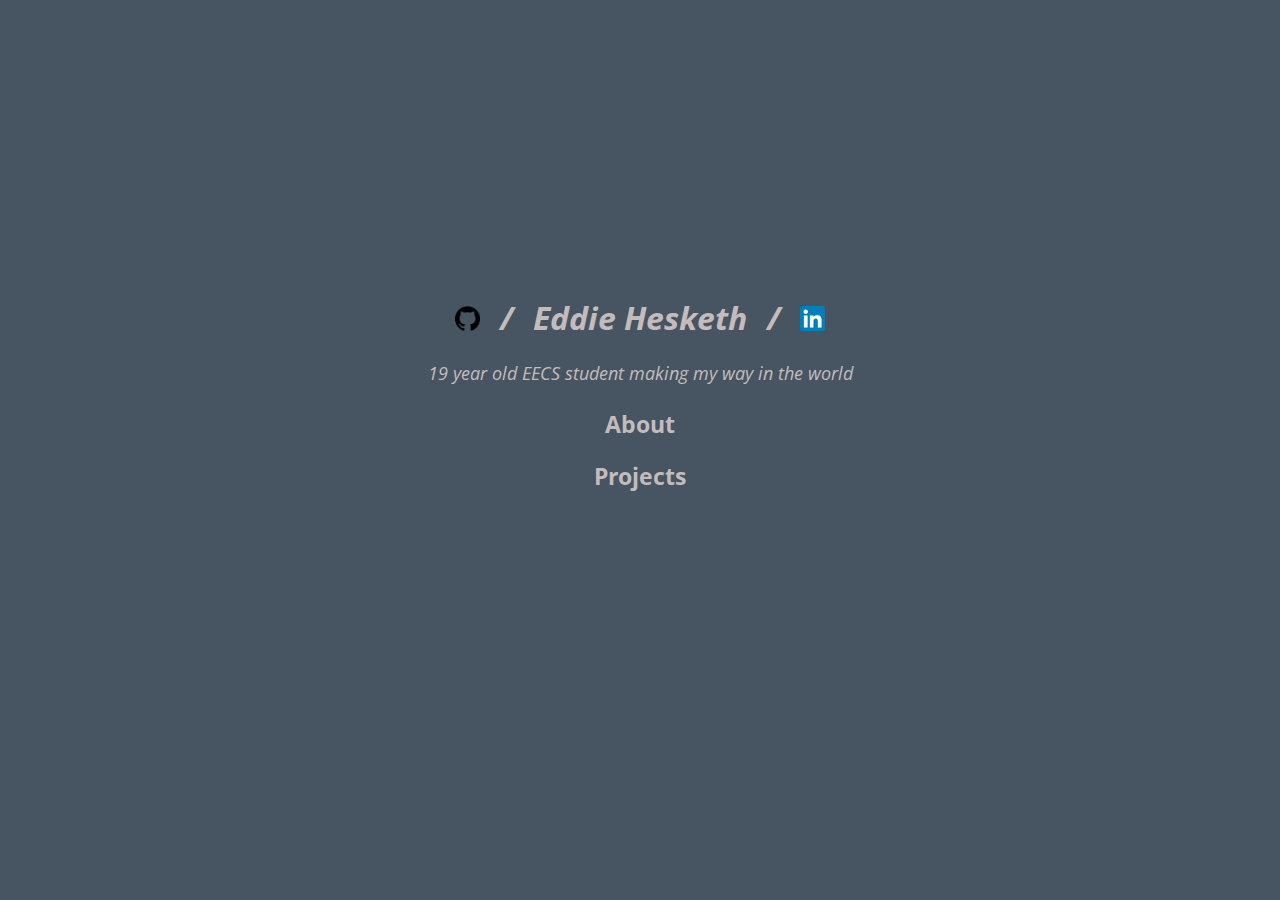
<file: index.html>
<!DOCTYPE html>

<html>
    <head>
        <title>My simplistic website</title>
        <link
        href="https://fonts.googleapis.com/css?family=Open Sans"
        rel="stylesheet"
      />
      <link rel="stylesheet" href="styles.css" />
    </head>

    <body>
        <div class="flex-container">
            <div><a href="https://github.com/eddiehesketh"><img src="git.png" alt="git"></a></div>
            <div><h1><em>/</em></h1></div>
            <div><h1><em>Eddie Hesketh</em></h1></div>
            <div><h1><em>/</em></h1></div>
            <div><a href="https://www.linkedin.com/in/eddie-hesketh/"><img src="linkedin.png" alt="linkedin"></a></div>
        </div>
        <div class="quick-summary">
            <p><em>19 year old EECS student making my way in the world</em></p>
        </div>
        
        <div class="page-links">
            <h2><a href="about.html">About</a></h2>
            <h2><a href="projects.html">Projects</a></h2>
        </div>

    </body>
</html>
</file>
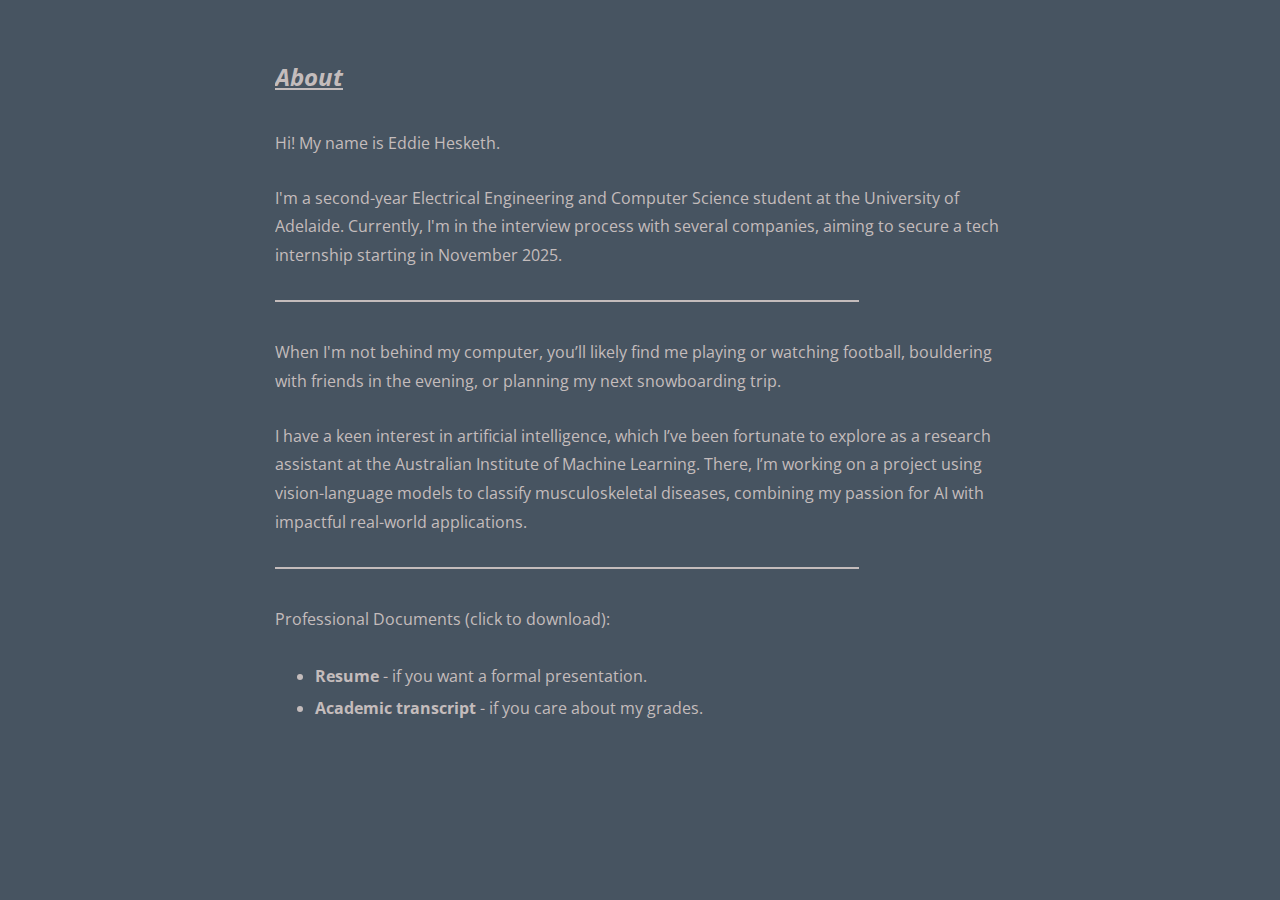
<file: about.html>
<!DOCTYPE html>

<html>
  <head>
    <title>About page</title>
    <link
      href="https://fonts.googleapis.com/css?family=Open Sans"
      rel="stylesheet"
    />
    <link rel="stylesheet" href="about-styles.css" />
  </head>
  <body>
    <div class="text-container">
      <div class="text-box">
        <h2><em>About</em></h2>
        <p>Hi! My name is Eddie Hesketh.</p>
        <p>
          I'm a second-year Electrical Engineering and Computer Science student at the University of Adelaide. Currently, I'm in the interview process with several companies, aiming to secure a tech internship starting in November 2025.
        </p>
        <hr>
        <p>
          When I'm not behind my computer, you’ll likely find me playing or watching football, bouldering with friends in the evening, or planning my next snowboarding trip.
        </p>
        <p>I have a keen interest in artificial intelligence, which I’ve been fortunate to explore as a research assistant at the Australian Institute of Machine Learning. There, I’m working on a project using vision-language models to classify musculoskeletal diseases, combining my passion for AI with impactful real-world applications.</p>
      <hr>
      <p>Professional Documents (click to download):</p>
      <ul>
        <li><a href="eddie_hesketh_resume.pdf" download="Resume">Resume</a> - if you want a formal presentation.</li>
        <li><a href="transcript.pdf" download="Academic transcript">Academic transcript</a> - if you care about my grades.</li>



      </ul>

    </div>

    </div>
  </body>
</html>
</file>
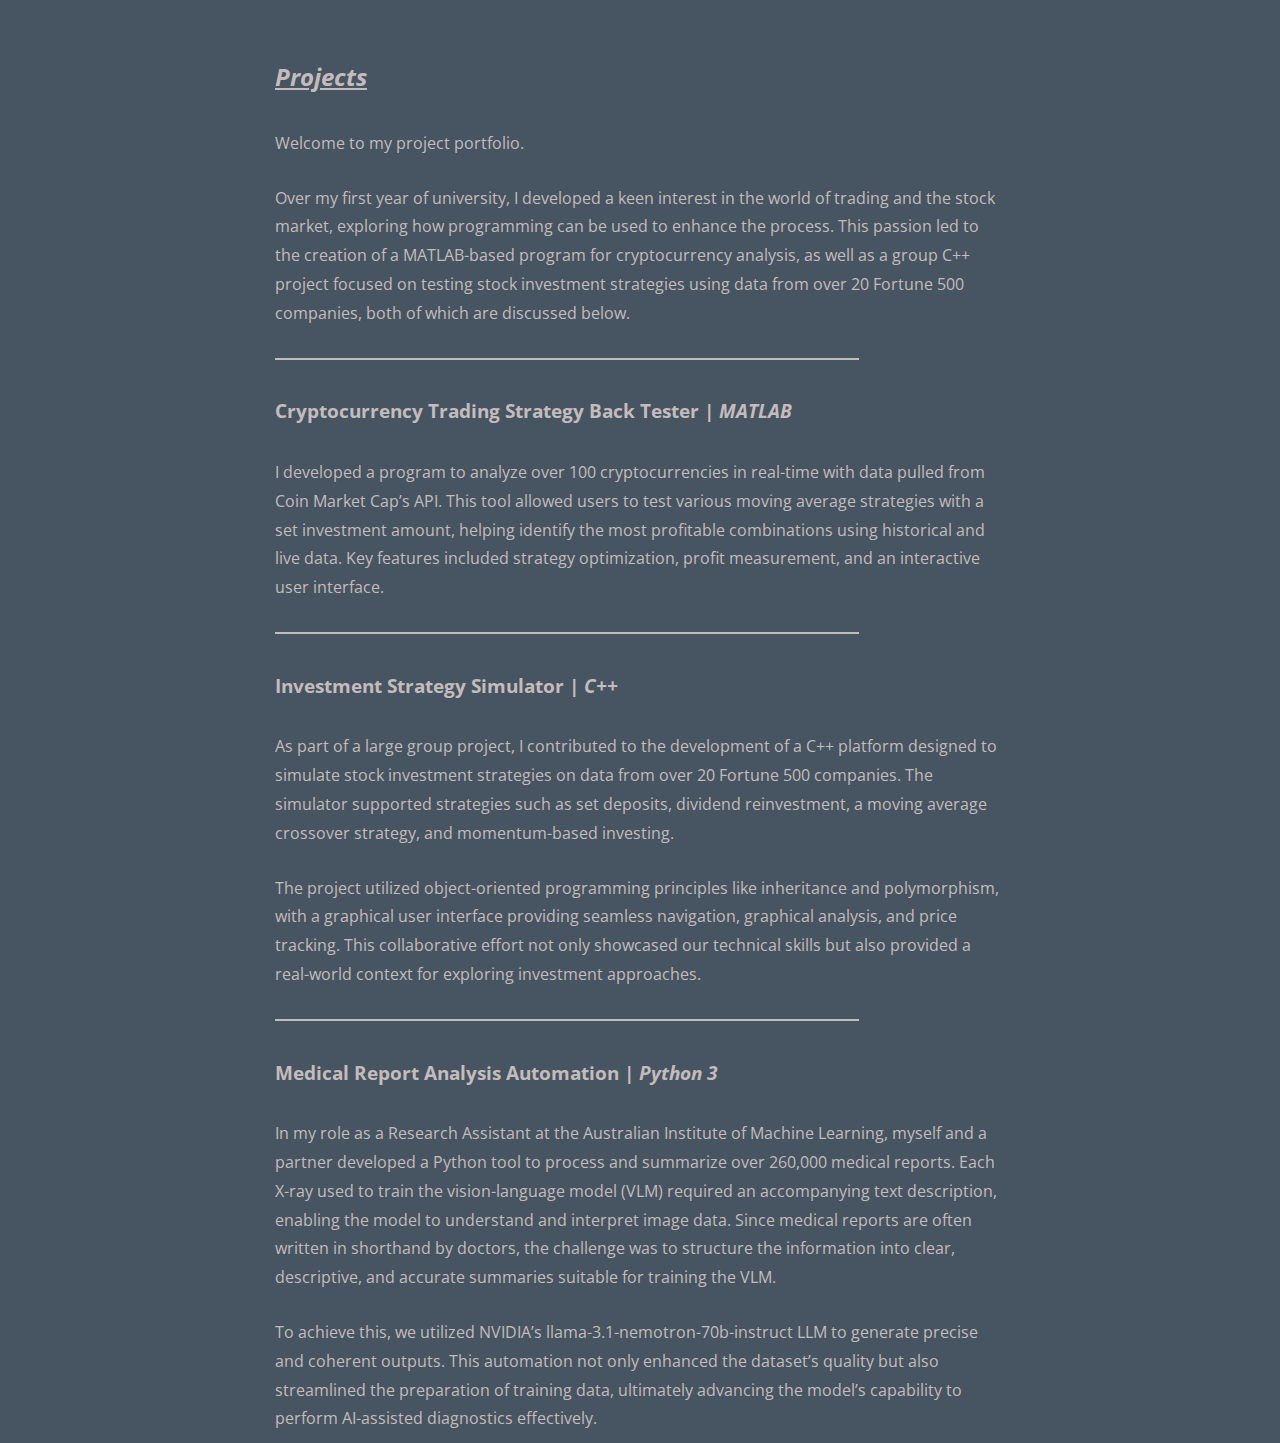
<file: projects.html>
<!DOCTYPE html>

<html>
  <head>
    <title>About page</title>
    <link
      href="https://fonts.googleapis.com/css?family=Open Sans"
      rel="stylesheet"
    />
    <link rel="stylesheet" href="about-styles.css" />
  </head>
  <body>
    <div class="text-container">
      <div class="text-box">
        <h2><em>Projects</em></h2>
        <p>Welcome to my project portfolio.</p>
        <p>
          Over my first year of university, I developed a keen interest in the
          world of trading and the stock market, exploring how programming can
          be used to enhance the process. This passion led to the creation of a
          MATLAB-based program for cryptocurrency analysis, as well as a group
          C++ project focused on testing stock investment strategies using data
          from over 20 Fortune 500 companies, both of which are discussed below.
        </p>
        <hr />
        <h3>
          <a href="https://github.com/eddiehesketh/tradingBacktester"
            >Cryptocurrency Trading Strategy Back Tester | <em>MATLAB</em></a
          >
        </h3>
        <p>
          I developed a program to analyze over 100 cryptocurrencies in
          real-time with data pulled from Coin Market Cap’s API. This tool
          allowed users to test various moving average strategies with a set
          investment amount, helping identify the most profitable combinations
          using historical and live data. Key features included strategy
          optimization, profit measurement, and an interactive user interface.
        </p>
        <hr />
        <h3>
          <a href="https://github.com/eddiehesketh/trading_tester"
            >Investment Strategy Simulator | <em>C++</em></a
          >
        </h3>
        <p>
          As part of a large group project, I contributed to the development of
          a C++ platform designed to simulate stock investment strategies on
          data from over 20 Fortune 500 companies. The simulator supported
          strategies such as set deposits, dividend reinvestment, a moving
          average crossover strategy, and momentum-based investing.
        </p>
        <p>
          The project utilized object-oriented programming principles like
          inheritance and polymorphism, with a graphical user interface
          providing seamless navigation, graphical analysis, and price tracking.
          This collaborative effort not only showcased our technical skills but
          also provided a real-world context for exploring investment
          approaches.
        </p>
        <hr />
        <h3>
          <a href="https://github.com/eddiehesketh/trading_tester"
            >Medical Report Analysis Automation | <em>Python 3</em></a
          >
        </h3>
        <p>
          In my role as a Research Assistant at the Australian Institute of
          Machine Learning, myself and a partner developed a Python tool to
          process and summarize over 260,000 medical reports. Each X-ray used to
          train the vision-language model (VLM) required an accompanying text
          description, enabling the model to understand and interpret image
          data. Since medical reports are often written in shorthand by doctors,
          the challenge was to structure the information into clear,
          descriptive, and accurate summaries suitable for training the VLM.
        </p>
        <p>
          To achieve this, we utilized NVIDIA’s llama-3.1-nemotron-70b-instruct
          LLM to generate precise and coherent outputs. This automation not only
          enhanced the dataset’s quality but also streamlined the preparation of
          training data, ultimately advancing the model’s capability to perform
          AI-assisted diagnostics effectively.
        </p>
      </div>
    </div>
  </body>
</html>
</file>
<file: styles.css>
body{
    background: rgb(71, 84, 97);
    font-family: 'Open Sans';
    color: rgb(196, 188, 188);
    margin: 0;
}



img{
    height: 25px;
    width: 25px;
    padding-top: 6px;
}


.flex-container{
    padding-top: 275px;
    display: flex;
    align-items: center;
    flex-direction: row;
    justify-content: center;
}
.flex-container div{
    margin-left: 10px;
    margin-right: 10px;
}

.quick-summary{
    display: flex;
    align-items: center;
    justify-content: center;
    margin-bottom: 0px;
}

.quick-summary p{
    font-size: 18px;
    margin-top: 0;
    margin-bottom: 8px;
}

.page-links{
    display: flex;
    align-items: center;
    flex-direction: column;
    justify-content: center;
}

.page-links h2{
    font-size: 23px;
    margin-top: 15px;
    margin-bottom: 5px;

}
.page-links h2 a{
    text-decoration: none; 
    font-weight: bold;
    color: rgb(196, 188, 188);
    transition: color 0.3s ease; 
}
.page-links h2 a:hover{
    color: rgb(129, 134, 141); 
}
</file>
<file: about-styles.css>
body{
    background: rgb(71, 84, 97);
    font-family: 'Open Sans';
    color: rgb(196, 188, 188);
    margin: 0;
}

.text-container{
    padding-top: 40px;
    display: flex;
    align-items: center;
    flex-direction: row;
    justify-content: center;
}

.text-box{
    width: 730px;
    display: flex;
    align-items: left;
    flex-direction: column;
    justify-content: left;
    overflow: hidden;
}
.text-box h2{
    text-decoration: underline;
}

.text-box p{
    margin-bottom: 10px;
    line-height: 1.8;
}
.text-box h2 p{
    text-align: left;

}



.page-links h2 a{
    text-decoration: none; 
    font-weight: bold;
    color: rgb(196, 188, 188);
    transition: color 0.3s ease; 
}
.page-links h2 a:hover{
    color: rgb(129, 134, 141); 
}

hr {
    border: 0; /* Removes the default border */
    height: 2px; /* Sets the thickness */
    background-color: rgb(196, 188, 188); /* Changes the color */
    margin: 20px 0; /* Adds spacing around the line */
    width: 80%; /* Adjusts the width */
}
ul li {
line-height: 2;
}

ul li a, h3 a{
    text-decoration: none; 
    font-weight: bold;
    color: rgb(196, 188, 188);
    transition: color 0.3s ease; 
}
ul li a:hover, h3 a:hover{
    color: rgb(129, 134, 141); 
}
</file>
